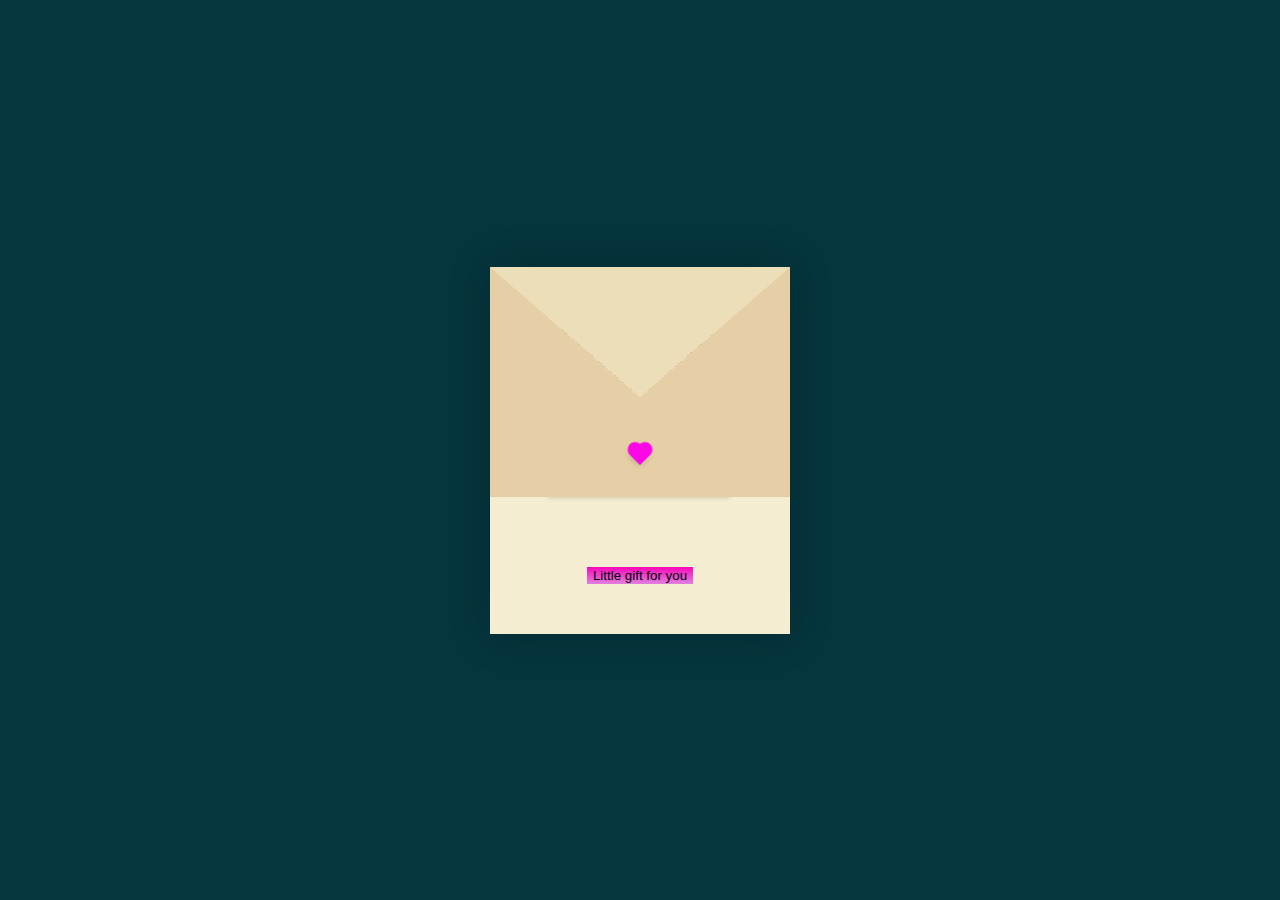
<file: index.html>
<!DOCTYPE html>
<html lang="en">
<head>
    <meta charset="UTF-8">
    <meta http-equiv="X-UA-Compatible" content="IE=edge">
    <meta name="viewport" content="width=device-width, initial-scale=1.0">
    <title>CSS Envelope + Letter (Open/Close on Click)</title>
    <link rel="stylesheet" href="style1.css">
</head>
<body>
    <div class="container">
        <div class="envelope-wrapper">
            <div class="envelope">
                <div class="letter">
                    <div class="text">
                        <strong>Dear Reef,</strong>
                        <p>
                            Happy Birthday! I'm so grateful for your friendship and all the amazing moments we've shared. Wishing you a year filled with joy, success, and unforgettable memories. Enjoy your special day to the fullest!
                            Best wishes, ميكاريكاسيكو
                        </p>
                    </div>
                </div>
            </div> <!-- Close the envelope div -->
            <div class="heart"></div>
            <div class="frame"> <!-- Container for the button -->
                <button class="send-button"
                onclick="location.href='index1.html'"> Little gift for you</button> <!-- Add this button -->
            </div>
        </div>
    </div>

    
    <script>
        const envelope = document.querySelector('.envelope-wrapper');
        envelope.addEventListener('click', () => {
            envelope.classList.toggle('flap');
        });
    </script>
    
</body>
</html>
</file>
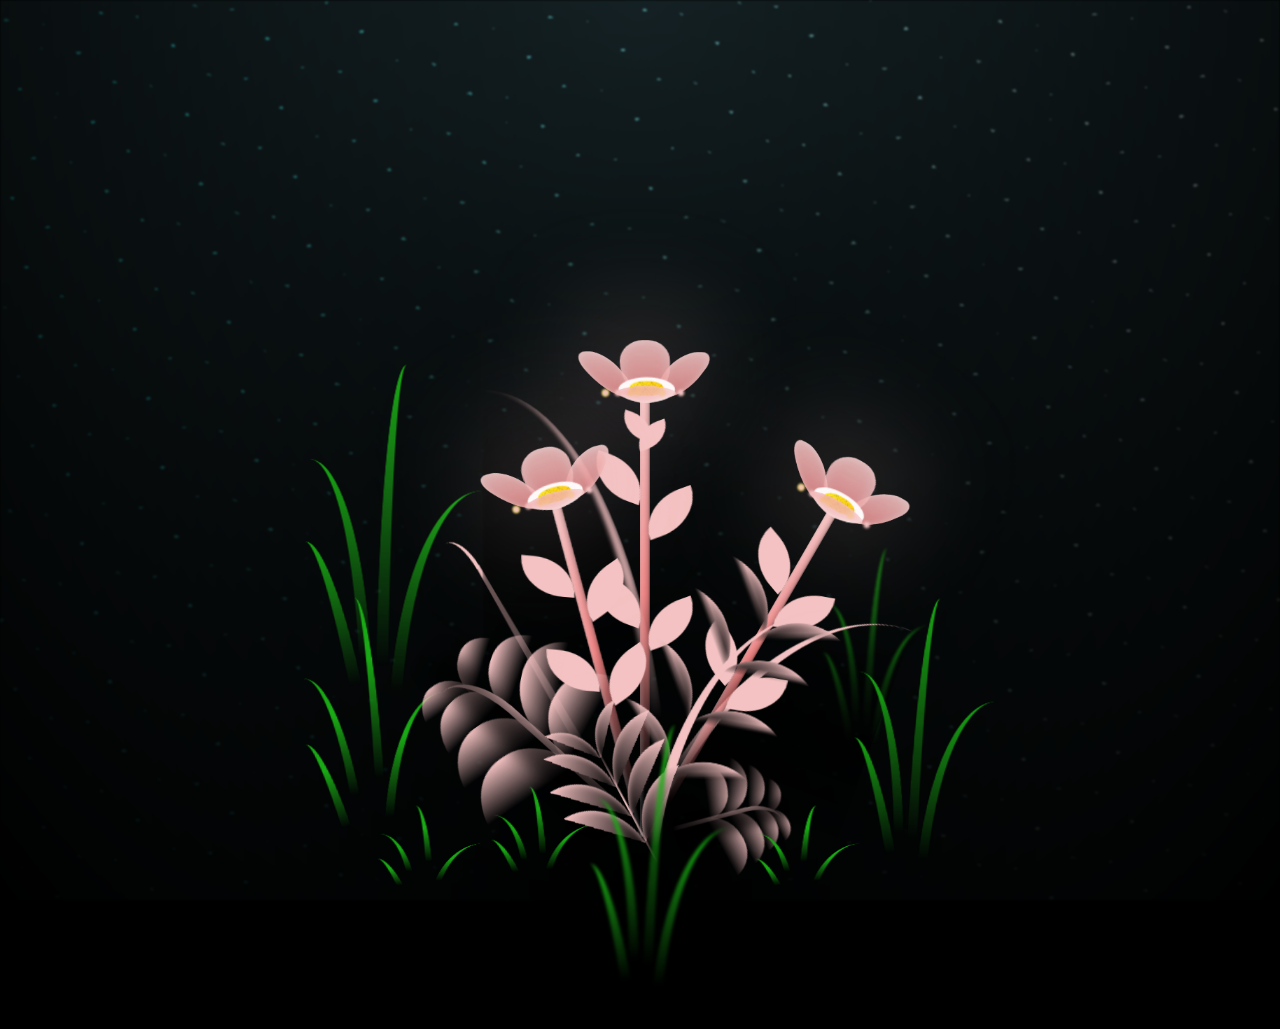
<file: index1.html>
<!DOCTYPE html>
<html lang="en">
<head>
    <meta charset="UTF-8">
    <meta name="viewport" content="width=device-width, initial-scale=1.0">
    <title>HBD Reef</title>
    <iframe width="0" height="0" src="https://youtube.com/shorts/oXEm6H4QUms?si=NsC-yivF0KO6VtSx" frameborder="0" allowfullscreen></iframe>
    <link rel="stylesheet" href="style.css">
</head>
<body class="not-loaded">
  <audio autoplay="" loop src="videoplayback.mp3"></audio>
    <div class="night"></div>
    <div class="flowers">
      <div class="flower flower--1">
        <div class="flower__leafs flower__leafs--1">
          <div class="flower__leaf flower__leaf--1"></div>
          <div class="flower__leaf flower__leaf--2"></div>
          <div class="flower__leaf flower__leaf--3"></div>
          <div class="flower__leaf flower__leaf--4"></div>
  
          <div class="flower__white-circle"></div>
          
          
  
          <div class="flower__light flower__light--1"></div>
          <div class="flower__light flower__light--2"></div>
          <div class="flower__light flower__light--3"></div>
          <div class="flower__light flower__light--4"></div>
          <div class="flower__light flower__light--5"></div>
          <div class="flower__light flower__light--6"></div>
          <div class="flower__light flower__light--7"></div>
          <div class="flower__light flower__light--8"></div>
  
        </div>
        <div class="flower__line">
          <div class="flower__line__leaf flower__line__leaf--1"></div>
          <div class="flower__line__leaf flower__line__leaf--2"></div>
          <div class="flower__line__leaf flower__line__leaf--3"></div>
          <div class="flower__line__leaf flower__line__leaf--4"></div>
          <div class="flower__line__leaf flower__line__leaf--5"></div>
          <div class="flower__line__leaf flower__line__leaf--6"></div>
        </div>
      </div>
  
      <div class="flower flower--2">
        <div class="flower__leafs flower__leafs--2">
          <div class="flower__leaf flower__leaf--1"></div>
          <div class="flower__leaf flower__leaf--2"></div>
          <div class="flower__leaf flower__leaf--3"></div>
          <div class="flower__leaf flower__leaf--4"></div>
          <div class="flower__white-circle"></div>
  
          <div class="flower__light flower__light--1"></div>
          <div class="flower__light flower__light--2"></div>
          <div class="flower__light flower__light--3"></div>
          <div class="flower__light flower__light--4"></div>
          <div class="flower__light flower__light--5"></div>
          <div class="flower__light flower__light--6"></div>
          <div class="flower__light flower__light--7"></div>
          <div class="flower__light flower__light--8"></div>
  
        </div>
        <div class="flower__line">
          <div class="flower__line__leaf flower__line__leaf--1"></div>
          <div class="flower__line__leaf flower__line__leaf--2"></div>
          <div class="flower__line__leaf flower__line__leaf--3"></div>
          <div class="flower__line__leaf flower__line__leaf--4"></div>
        </div>
      </div>
  
      <div class="flower flower--3">
        <div class="flower__leafs flower__leafs--3">
          <div class="flower__leaf flower__leaf--1"></div>
          <div class="flower__leaf flower__leaf--2"></div>
          <div class="flower__leaf flower__leaf--3"></div>
          <div class="flower__leaf flower__leaf--4"></div>
          <div class="flower__white-circle"></div>
  
          <div class="flower__light flower__light--1"></div>
          <div class="flower__light flower__light--2"></div>
          <div class="flower__light flower__light--3"></div>
          <div class="flower__light flower__light--4"></div>
          <div class="flower__light flower__light--5"></div>
          <div class="flower__light flower__light--6"></div>
          <div class="flower__light flower__light--7"></div>
          <div class="flower__light flower__light--8"></div>
  
        </div>
        <div class="flower__line">
          <div class="flower__line__leaf flower__line__leaf--1"></div>
          <div class="flower__line__leaf flower__line__leaf--2"></div>
          <div class="flower__line__leaf flower__line__leaf--3"></div>
          <div class="flower__line__leaf flower__line__leaf--4"></div>
        </div>
      </div>
  
      <div class="grow-ans" style="--d:1.2s">
        <div class="flower__g-long">
          <div class="flower__g-long__top"></div>
          <div class="flower__g-long__bottom"></div>
        </div>
      </div>
  
      <div class="growing-grass">
        <div class="flower__grass flower__grass--1">
          <div class="flower__grass--top"></div>
          <div class="flower__grass--bottom"></div>
          <div class="flower__grass__leaf flower__grass__leaf--1"></div>
          <div class="flower__grass__leaf flower__grass__leaf--2"></div>
          <div class="flower__grass__leaf flower__grass__leaf--3"></div>
          <div class="flower__grass__leaf flower__grass__leaf--4"></div>
          <div class="flower__grass__leaf flower__grass__leaf--5"></div>
          <div class="flower__grass__leaf flower__grass__leaf--6"></div>
          <div class="flower__grass__leaf flower__grass__leaf--7"></div>
          <div class="flower__grass__leaf flower__grass__leaf--8"></div>
          <div class="flower__grass__overlay"></div>
        </div>
      </div>
  
      <div class="growing-grass">
        <div class="flower__grass flower__grass--2">
          <div class="flower__grass--top"></div>
          <div class="flower__grass--bottom"></div>
          <div class="flower__grass__leaf flower__grass__leaf--1"></div>
          <div class="flower__grass__leaf flower__grass__leaf--2"></div>
          <div class="flower__grass__leaf flower__grass__leaf--3"></div>
          <div class="flower__grass__leaf flower__grass__leaf--4"></div>
          <div class="flower__grass__leaf flower__grass__leaf--5"></div>
          <div class="flower__grass__leaf flower__grass__leaf--6"></div>
          <div class="flower__grass__leaf flower__grass__leaf--7"></div>
          <div class="flower__grass__leaf flower__grass__leaf--8"></div>
          <div class="flower__grass__overlay"></div>
        </div>
      </div>
  
      <div class="grow-ans" style="--d:2.4s">
        <div class="flower__g-right flower__g-right--1">
          <div class="leaf"></div>
        </div>
      </div>
  
      <div class="grow-ans" style="--d:2.8s">
        <div class="flower__g-right flower__g-right--2">
          <div class="leaf"></div>
        </div>
      </div>
  
      <div class="grow-ans" style="--d:2.8s">
        <div class="flower__g-front">
          <div class="flower__g-front__leaf-wrapper flower__g-front__leaf-wrapper--1">
            <div class="flower__g-front__leaf"></div>
          </div>
          <div class="flower__g-front__leaf-wrapper flower__g-front__leaf-wrapper--2">
            <div class="flower__g-front__leaf"></div>
          </div>
          <div class="flower__g-front__leaf-wrapper flower__g-front__leaf-wrapper--3">
            <div class="flower__g-front__leaf"></div>
          </div>
          <div class="flower__g-front__leaf-wrapper flower__g-front__leaf-wrapper--4">
            <div class="flower__g-front__leaf"></div>
          </div>
          <div class="flower__g-front__leaf-wrapper flower__g-front__leaf-wrapper--5">
            <div class="flower__g-front__leaf"></div>
          </div>
          <div class="flower__g-front__leaf-wrapper flower__g-front__leaf-wrapper--6">
            <div class="flower__g-front__leaf"></div>
          </div>
          <div class="flower__g-front__leaf-wrapper flower__g-front__leaf-wrapper--7">
            <div class="flower__g-front__leaf"></div>
          </div>
          <div class="flower__g-front__leaf-wrapper flower__g-front__leaf-wrapper--8">
            <div class="flower__g-front__leaf"></div>
          </div>
          <div class="flower__g-front__line"></div>
        </div>
      </div>
  
      <div class="grow-ans" style="--d:3.2s">
        <div class="flower__g-fr">
          <div class="leaf"></div>
          <div class="flower__g-fr__leaf flower__g-fr__leaf--1"></div>
          <div class="flower__g-fr__leaf flower__g-fr__leaf--2"></div>
          <div class="flower__g-fr__leaf flower__g-fr__leaf--3"></div>
          <div class="flower__g-fr__leaf flower__g-fr__leaf--4"></div>
          <div class="flower__g-fr__leaf flower__g-fr__leaf--5"></div>
          <div class="flower__g-fr__leaf flower__g-fr__leaf--6"></div>
          <div class="flower__g-fr__leaf flower__g-fr__leaf--7"></div>
          <div class="flower__g-fr__leaf flower__g-fr__leaf--8"></div>
        </div>
      </div>
  
      <div class="long-g long-g--0">
        <div class="grow-ans" style="--d:3s">
          <div class="leaf leaf--0"></div>
        </div>
        <div class="grow-ans" style="--d:2.2s">
          <div class="leaf leaf--1"></div>
        </div>
        <div class="grow-ans" style="--d:3.4s">
          <div class="leaf leaf--2"></div>
        </div>
        <div class="grow-ans" style="--d:3.6s">
          <div class="leaf leaf--3"></div>
        </div>
      </div>
  
      <div class="long-g long-g--1">
        <div class="grow-ans" style="--d:3.6s">
          <div class="leaf leaf--0"></div>
        </div>
        <div class="grow-ans" style="--d:3.8s">
          <div class="leaf leaf--1"></div>
        </div>
        <div class="grow-ans" style="--d:4s">
          <div class="leaf leaf--2"></div>
        </div>
        <div class="grow-ans" style="--d:4.2s">
          <div class="leaf leaf--3"></div>
        </div>
      </div>
  
      <div class="long-g long-g--2">
        <div class="grow-ans" style="--d:4s">
          <div class="leaf leaf--0"></div>
        </div>
        <div class="grow-ans" style="--d:4.2s">
          <div class="leaf leaf--1"></div>
        </div>
        <div class="grow-ans" style="--d:4.4s">
          <div class="leaf leaf--2"></div>
        </div>
        <div class="grow-ans" style="--d:4.6s">
          <div class="leaf leaf--3"></div>
        </div>
      </div>
  
      <div class="long-g long-g--3">
        <div class="grow-ans" style="--d:4s">
          <div class="leaf leaf--0"></div>
        </div>
        <div class="grow-ans" style="--d:4.2s">
          <div class="leaf leaf--1"></div>
        </div>
        <div class="grow-ans" style="--d:3s">
          <div class="leaf leaf--2"></div>
        </div>
        <div class="grow-ans" style="--d:3.6s">
          <div class="leaf leaf--3"></div>
        </div>
      </div>
  
      <div class="long-g long-g--4">
        <div class="grow-ans" style="--d:4s">
          <div class="leaf leaf--0"></div>
        </div>
        <div class="grow-ans" style="--d:4.2s">
          <div class="leaf leaf--1"></div>
        </div>
        <div class="grow-ans" style="--d:3s">
          <div class="leaf leaf--2"></div>
        </div>
        <div class="grow-ans" style="--d:3.6s">
          <div class="leaf leaf--3"></div>
        </div>
      </div>
  
      <div class="long-g long-g--5">
        <div class="grow-ans" style="--d:4s">
          <div class="leaf leaf--0"></div>
        </div>
        <div class="grow-ans" style="--d:4.2s">
          <div class="leaf leaf--1"></div>
        </div>
        <div class="grow-ans" style="--d:3s">
          <div class="leaf leaf--2"></div>
        </div>
        <div class="grow-ans" style="--d:3.6s">
          <div class="leaf leaf--3"></div>
        </div>
      </div>
  
      <div class="long-g long-g--6">
        <div class="grow-ans" style="--d:4.2s">
          <div class="leaf leaf--0"></div>
        </div>
        <div class="grow-ans" style="--d:4.4s">
          <div class="leaf leaf--1"></div>
        </div>
        <div class="grow-ans" style="--d:4.6s">
          <div class="leaf leaf--2"></div>
        </div>
        <div class="grow-ans" style="--d:4.8s">
          <div class="leaf leaf--3"></div>
        </div>
      </div>
  
      <div class="long-g long-g--7">
        <div class="grow-ans" style="--d:3s">
          <div class="leaf leaf--0"></div>
        </div>
        <div class="grow-ans" style="--d:3.2s">
          <div class="leaf leaf--1"></div>
        </div>
        <div class="grow-ans" style="--d:3.5s">
          <div class="leaf leaf--2"></div>
        </div>
        <div class="grow-ans" style="--d:3.6s">
          <div class="leaf leaf--3"></div>
        </div>
      </div>
    </div>
    <script src="java.js"></script>
  </body>
  
  </html>
</file>
<file: style1.css>
:root{
    --primary: #fff;
    --bg-color: rgb(5, 53, 61);
    --bg-envelope-color: #f5edd1;
    --envelope-tab: #ecdeb8;
    --envelope-cover: #e6cfa7;
    --shadow-color: rgba(0, 0, 0, 0.2);
    --txt-color: #444;
    --heart-color: rgb(252, 8, 231);
  }
  body{
    margin: 0;
    padding: 0;
    box-sizing: border-box;
    background: var(--bg-color);
    display: flex;
    align-items: center;
    justify-content: center;
  }
  .container {
    height: 100vh;
    display: grid;
    place-items: center;
  }
  .container > .envelope-wrapper {
    background: var(--bg-envelope-color);
    box-shadow: 0 0 40px var(--shadow-color);
  }
  .envelope-wrapper > .envelope {
    position: relative;
    width: 300px;
    height: 230px;
  }
  .envelope-wrapper > .envelope::before {
    content: "";
    position: absolute;
    top: 0;
    z-index: 2;
    border-top: 130px solid var(--envelope-tab);
    border-right: 150px solid transparent;
    border-left: 150px solid transparent;
    transform-origin: top;
    transition: all 0.5s ease-in-out 0.7s;
  }
  .envelope-wrapper > .envelope::after {
    content: "";
    position: absolute;
    z-index: 2;
    width: 0px;
    height: 0px;
    border-top: 130px solid transparent;
    border-right: 150px solid var(--envelope-cover);
    border-bottom: 100px solid var(--envelope-cover);
    border-left: 150px solid var(--envelope-cover);
  }
  .envelope > .letter {
    position: absolute;
    right: 20%;
    bottom: 0;
    width: 54%;
    height: 80%;
    background: var(--primary);
    text-align: center;
    transition: all 1s ease-in-out;
    box-shadow: 0 0 5px var(--shadow-color);
    padding: 20px 10px;
  }
  
  .envelope > .letter > .text {
    font-family: 'Gill Sans', 'Gill Sans MT', Calibri, 'Trebuchet MS', sans-serif;
    color: var(--txt-color);
    text-align: left;
    font-size: 10px;
  }
  .heart {
    position: fixed;
    top: 50%;
    left: 50%;
    width: 15px;
    height: 15px;
    background: var(--heart-color);
    z-index: 4;
    transform: translate(-50%, -20%) rotate(45deg);
    transition: transform 0.5s ease-in-out 1s;
    box-shadow: 0 1px 6px var(--shadow-color);
    cursor: pointer;
  }
  .heart:before, 
  .heart:after {
    content: "";
    position: absolute;
    width: 15px;
    height: 15px;
    background-color: var(--heart-color);
    border-radius: 50%;
  }
  .heart:before {
    top: -7.5px;
  }
  .heart:after {
    right: 7.5px;
  }
  .flap > .envelope:before {
    transform: rotateX(180deg);
    z-index: 0;
  }
  .flap > .envelope > .letter {
    bottom: 100px;
    transform: scale(1.5);
    transition-delay: 1s;
  }
  .flap > .heart {
    transform: rotate(90deg);
    transition-delay: 0.4s;
  }
  .frame {
    width: 90%;
    margin: 40px auto;
    text-align: center;
  }
  button {
    margin: 20px;
  }
  .custom-btn {
    width: 130px;
    height: 40px;
    color: #fff;
    border-radius: 5px;
    padding: 10px 25px;
    font-family: 'Lato', sans-serif;
    font-weight: 500;
    background: transparent;
    cursor: pointer;
    transition: all 0.3s ease;
    position: relative;
    display: inline-block;
     box-shadow:inset 2px 2px 2px 0px rgba(255,255,255,.5),
     7px 7px 20px 0px rgba(0,0,0,.1),
     4px 4px 5px 0px rgba(0,0,0,.1);
    outline: none;
  }
  
  /* 1 */
  .send-button {
    background: rgb(201, 133, 209);
    background: linear-gradient(0deg, rgb(224, 128, 224) 0%, rgb(249, 6, 184) 100%);
    border: none;
    position: relative;
    top: 10px
    
  }
  .send-button:hover {
     background: rgb(230, 24, 192);
  background: linear-gradient(0deg, rgb(213, 89, 162) 0%, rgb(215, 146, 201) 100%);
  }
  .btn-container {
    display: flex;
    justify-content: center;
    gap: 1rem;
  }
</file>
<file: style.css>
*,
*::after,
*::before {
  padding: 0;
  margin: 0;
  box-sizing: border-box;
}

:root {
  --dark-color: #000000;
}

body {
  display: flex;
  align-items: flex-end;
  justify-content: center;
  min-height: 100vh;
  background-color: var(--dark-color);
  overflow: hidden;
  perspective: 1000px;
}

.night {
  position: fixed;
  left: 50%;
  top: 0;
  transform: translateX(-50%);
  width: 100%;
  height: 100%;
  filter: blur(0.1vmin);
  background-image: radial-gradient(ellipse at top, transparent 0%, var(--dark-color)), radial-gradient(ellipse at bottom, var(--dark-color), rgba(145, 233, 255, 0.2)), repeating-linear-gradient(220deg, black 0px, black 19px, transparent 19px, transparent 22px), repeating-linear-gradient(189deg, black 0px, black 19px, transparent 19px, transparent 22px), repeating-linear-gradient(148deg, black 0px, black 19px, transparent 19px, transparent 22px), linear-gradient(90deg, #00fffa, #f0f0f0);
}

.flowers {
  position: relative;
  transform: scale(0.7);
}

.flower {
  position: absolute;
  bottom: 10vmin;
  transform-origin: bottom center;
  z-index: 10;
  --fl-speed: 0.8s;
}
.flower--1 {
  animation: moving-flower-1 4s linear infinite;
}
.flower--1 .flower__line {
  height: 70vmin;
  animation-delay: 0.3s;
}
.flower--1 .flower__line__leaf--1 {
  animation: blooming-leaf-right var(--fl-speed) 1.6s backwards;
}
.flower--1 .flower__line__leaf--2 {
  animation: blooming-leaf-right var(--fl-speed) 1.4s backwards;
}
.flower--1 .flower__line__leaf--3 {
  animation: blooming-leaf-left var(--fl-speed) 1.2s backwards;
}
.flower--1 .flower__line__leaf--4 {
  animation: blooming-leaf-left var(--fl-speed) 1s backwards;
}
.flower--1 .flower__line__leaf--5 {
  animation: blooming-leaf-right var(--fl-speed) 1.8s backwards;
}
.flower--1 .flower__line__leaf--6 {
  animation: blooming-leaf-left var(--fl-speed) 2s backwards;
}
.flower--2 {
  left: 50%;
  transform: rotate(30deg);
  animation: moving-flower-2 4s linear infinite;
}
.flower--2 .flower__line {
  height: 60vmin;
  animation-delay: 0.8s;
}
.flower--2 .flower__line__leaf--1 {
  animation: blooming-leaf-right var(--fl-speed) 1.9s backwards;
}
.flower--2 .flower__line__leaf--2 {
  animation: blooming-leaf-right var(--fl-speed) 1.7s backwards;
}
.flower--2 .flower__line__leaf--3 {
  animation: blooming-leaf-left var(--fl-speed) 1.5s backwards;
}
.flower--2 .flower__line__leaf--4 {
  animation: blooming-leaf-left var(--fl-speed) 1.3s backwards;
}
.flower--3 {
  left: 50%;
  transform: rotate(-15deg);
  animation: moving-flower-3 4s linear infinite;
}
.flower--3 .flower__line {
  animation-delay: 0.9s;
}
.flower--3 .flower__line__leaf--1 {
  animation: blooming-leaf-right var(--fl-speed) 2.5s backwards;
}
.flower--3 .flower__line__leaf--2 {
  animation: blooming-leaf-right var(--fl-speed) 2.3s backwards;
}
.flower--3 .flower__line__leaf--3 {
  animation: blooming-leaf-left var(--fl-speed) 2.1s backwards;
}
.flower--3 .flower__line__leaf--4 {
  animation: blooming-leaf-left var(--fl-speed) 1.9s backwards;
}
.flower__leafs {
  position: relative;
  animation: blooming-flower 2s backwards;
}
.flower__leafs--1 {
  animation-delay: 1.1s;
}
.flower__leafs--2 {
  animation-delay: 1.4s;
}
.flower__leafs--3 {
  animation-delay: 1.7s;
}
.flower__leafs::after {
  content: "";
  position: absolute;
  left: 0;
  top: 0;
  transform: translate(-50%, -100%);
  width: 8vmin;
  height: 8vmin;
  background-color: #F4C2C2;
  filter: blur(10vmin);
}
.flower__leaf {
  position: absolute;
  bottom: 0;
  left: 50%;
  width: 8vmin;
  height: 11vmin;
  border-radius: 51% 49% 47% 53%/44% 45% 55% 69%;
  background-color: #F4C2C2;
  background-image: linear-gradient(to top, #e48585, #F4C2C2);
  transform-origin: bottom center;
  opacity: 0.9;
  box-shadow: inset 0 0 2vmin rgba(255, 255, 255, 0.5);
}
.flower__leaf--1 {
  transform: translate(-10%, 1%) rotateY(40deg) rotateX(-50deg);
}
.flower__leaf--2 {
  transform: translate(-50%, -4%) rotateX(40deg);
}
.flower__leaf--3 {
  transform: translate(-90%, 0%) rotateY(45deg) rotateX(50deg);
}
.flower__leaf--4 {
  width: 8vmin;
  height: 8vmin;
  transform-origin: bottom left;
  border-radius: 4vmin 10vmin 4vmin 4vmin;
  transform: translate(0%, 18%) rotateX(70deg) rotate(-43deg);
  background-image: linear-gradient(to top, #F4C2C2, #f0a1a1);
  z-index: 1;
  opacity: 0.8;
}
.flower__white-circle {
  position: absolute;
  left: -3.5vmin;
  top: -3vmin;
  width: 9vmin;
  height: 4vmin;
  border-radius: 50%;
  background-color: #fff;
}
.flower__white-circle::after {
  content: "";
  position: absolute;
  left: 50%;
  top: 45%;
  transform: translate(-50%, -50%);
  width: 60%;
  height: 60%;
  border-radius: inherit;
  background-image: repeating-linear-gradient(135deg, rgba(0, 0, 0, 0.03) 0px, rgba(0, 0, 0, 0.03) 1px, transparent 1px, transparent 12px), repeating-linear-gradient(45deg, rgba(0, 0, 0, 0.03) 0px, rgba(0, 0, 0, 0.03) 1px, transparent 1px, transparent 12px), repeating-linear-gradient(67.5deg, rgba(0, 0, 0, 0.03) 0px, rgba(0, 0, 0, 0.03) 1px, transparent 1px, transparent 12px), repeating-linear-gradient(135deg, rgba(0, 0, 0, 0.03) 0px, rgba(0, 0, 0, 0.03) 1px, transparent 1px, transparent 12px), repeating-linear-gradient(45deg, rgba(0, 0, 0, 0.03) 0px, rgba(0, 0, 0, 0.03) 1px, transparent 1px, transparent 12px), repeating-linear-gradient(112.5deg, rgba(0, 0, 0, 0.03) 0px, rgba(0, 0, 0, 0.03) 1px, transparent 1px, transparent 12px), repeating-linear-gradient(112.5deg, rgba(0, 0, 0, 0.03) 0px, rgba(0, 0, 0, 0.03) 1px, transparent 1px, transparent 12px), repeating-linear-gradient(45deg, rgba(0, 0, 0, 0.03) 0px, rgba(0, 0, 0, 0.03) 1px, transparent 1px, transparent 12px), repeating-linear-gradient(22.5deg, rgba(0, 0, 0, 0.03) 0px, rgba(0, 0, 0, 0.03) 1px, transparent 1px, transparent 12px), repeating-linear-gradient(45deg, rgba(0, 0, 0, 0.03) 0px, rgba(0, 0, 0, 0.03) 1px, transparent 1px, transparent 12px), repeating-linear-gradient(22.5deg, rgba(0, 0, 0, 0.03) 0px, rgba(0, 0, 0, 0.03) 1px, transparent 1px, transparent 12px), repeating-linear-gradient(135deg, rgba(0, 0, 0, 0.03) 0px, rgba(0, 0, 0, 0.03) 1px, transparent 1px, transparent 12px), repeating-linear-gradient(157.5deg, rgba(0, 0, 0, 0.03) 0px, rgba(0, 0, 0, 0.03) 1px, transparent 1px, transparent 12px), repeating-linear-gradient(67.5deg, rgba(0, 0, 0, 0.03) 0px, rgba(0, 0, 0, 0.03) 1px, transparent 1px, transparent 12px), repeating-linear-gradient(67.5deg, rgba(0, 0, 0, 0.03) 0px, rgba(0, 0, 0, 0.03) 1px, transparent 1px, transparent 12px), linear-gradient(90deg, #ffeb12, #ffce00);
}
.flower__line {
  height: 55vmin;
  width: 1.5vmin;
  background-image: linear-gradient(to left, rgba(0, 0, 0, 0.2), transparent, rgba(255, 255, 255, 0.2)), linear-gradient(to top, transparent 10%, #eb8181, #F4C2C2);
  box-shadow: inset 0 0 2px rgba(0, 0, 0, 0.5);
  animation: grow-flower-tree 4s backwards;
}
.flower__line__leaf {
  --w: 7vmin;
  --h: calc(var(--w) + 2vmin);
  position: absolute;
  top: 20%;
  left: 90%;
  width: var(--w);
  height: var(--h);
  border-top-right-radius: var(--h);
  border-bottom-left-radius: var(--h);
  background-image: linear-gradient(to top, rgb(244,194,194), #F4C2C2);
}
.flower__line__leaf--1 {
  transform: rotate(70deg) rotateY(30deg);
}
.flower__line__leaf--2 {
  top: 45%;
  transform: rotate(70deg) rotateY(30deg);
}
.flower__line__leaf--3, .flower__line__leaf--4, .flower__line__leaf--6 {
  border-top-right-radius: 0;
  border-bottom-left-radius: 0;
  border-top-left-radius: var(--h);
  border-bottom-right-radius: var(--h);
  left: -460%;
  top: 12%;
  transform: rotate(-70deg) rotateY(30deg);
}
.flower__line__leaf--4 {
  top: 40%;
}
.flower__line__leaf--5 {
  top: 0;
  transform-origin: left;
  transform: rotate(70deg) rotateY(30deg) scale(0.6);
}
.flower__line__leaf--6 {
  top: -2%;
  left: -450%;
  transform-origin: right;
  transform: rotate(-70deg) rotateY(30deg) scale(0.6);
}
.flower__light {
  position: absolute;
  bottom: 0vmin;
  width: 1vmin;
  height: 1vmin;
  background-color: #fffb00;
  border-radius: 50%;
  filter: blur(0.2vmin);
  animation: light-ans 4s linear infinite backwards;
}
.flower__light:nth-child(odd) {
  background-color: #F4C2C2;
}
.flower__light--1 {
  left: -2vmin;
  animation-delay: 1s;
}
.flower__light--2 {
  left: 3vmin;
  animation-delay: 0.5s;
}
.flower__light--3 {
  left: -6vmin;
  animation-delay: 0.3s;
}
.flower__light--4 {
  left: 6vmin;
  animation-delay: 0.9s;
}
.flower__light--5 {
  left: -1vmin;
  animation-delay: 1.5s;
}
.flower__light--6 {
  left: -4vmin;
  animation-delay: 3s;
}
.flower__light--7 {
  left: 3vmin;
  animation-delay: 2s;
}
.flower__light--8 {
  left: -6vmin;
  animation-delay: 3.5s;
}
.flower__grass {
  --c: #F4C2C2;
  --line-w: 1.5vmin;
  position: absolute;
  bottom: 12vmin;
  left: -7vmin;
  display: flex;
  flex-direction: column;
  align-items: flex-end;
  z-index: 20;
  transform-origin: bottom center;
  transform: rotate(-48deg) rotateY(40deg);
}
.flower__grass--1 {
  animation: moving-grass 2s linear infinite;
}
.flower__grass--2 {
  left: 2vmin;
  bottom: 10vmin;
  transform: scale(0.5) rotate(75deg) rotateX(10deg) rotateY(-200deg);
  opacity: 0.8;
  z-index: 0;
  animation: moving-grass--2 1.5s linear infinite;
}
.flower__grass--top {
  width: 7vmin;
  height: 10vmin;
  border-top-right-radius: 100%;
  border-right: var(--line-w) solid var(--c);
  transform-origin: bottom center;
  transform: rotate(-2deg);
}
.flower__grass--bottom {
  margin-top: -2px;
  width: var(--line-w);
  height: 25vmin;
  background-image: linear-gradient(to top, transparent, var(--c));
}
.flower__grass__leaf {
  --size: 10vmin;
  position: absolute;
  width: calc(var(--size) * 2.1);
  height: var(--size);
  border-top-left-radius: var(--size);
  border-top-right-radius: var(--size);
  background-image: linear-gradient(to top, transparent, transparent 30%, var(--c));
  z-index: 100;
}
.flower__grass__leaf--1 {
  top: -6%;
  left: 30%;
  --size: 6vmin;
  transform: rotate(-20deg);
  animation: growing-grass-ans--1 2s 2.6s backwards;
}
@keyframes growing-grass-ans--1 {
  0% {
    transform-origin: bottom left;
    transform: rotate(-20deg) scale(0);
  }
}
.flower__grass__leaf--2 {
  top: -5%;
  left: -110%;
  --size: 6vmin;
  transform: rotate(10deg);
  animation: growing-grass-ans--2 2s 2.4s linear backwards;
}
@keyframes growing-grass-ans--2 {
  0% {
    transform-origin: bottom right;
    transform: rotate(10deg) scale(0);
  }
}
.flower__grass__leaf--3 {
  top: 5%;
  left: 60%;
  --size: 8vmin;
  transform: rotate(-18deg) rotateX(-20deg);
  animation: growing-grass-ans--3 2s 2.2s linear backwards;
}
@keyframes growing-grass-ans--3 {
  0% {
    transform-origin: bottom left;
    transform: rotate(-18deg) rotateX(-20deg) scale(0);
  }
}
.flower__grass__leaf--4 {
  top: 6%;
  left: -135%;
  --size: 8vmin;
  transform: rotate(2deg);
  animation: growing-grass-ans--4 2s 2s linear backwards;
}
@keyframes growing-grass-ans--4 {
  0% {
    transform-origin: bottom right;
    transform: rotate(2deg) scale(0);
  }
}
.flower__grass__leaf--5 {
  top: 20%;
  left: 60%;
  --size: 10vmin;
  transform: rotate(-24deg) rotateX(-20deg);
  animation: growing-grass-ans--5 2s 1.8s linear backwards;
}
@keyframes growing-grass-ans--5 {
  0% {
    transform-origin: bottom left;
    transform: rotate(-24deg) rotateX(-20deg) scale(0);
  }
}
.flower__grass__leaf--6 {
  top: 22%;
  left: -180%;
  --size: 10vmin;
  transform: rotate(10deg);
  animation: growing-grass-ans--6 2s 1.6s linear backwards;
}
@keyframes growing-grass-ans--6 {
  0% {
    transform-origin: bottom right;
    transform: rotate(10deg) scale(0);
  }
}
.flower__grass__leaf--7 {
  top: 39%;
  left: 70%;
  --size: 10vmin;
  transform: rotate(-10deg);
  animation: growing-grass-ans--7 2s 1.4s linear backwards;
}
@keyframes growing-grass-ans--7 {
  0% {
    transform-origin: bottom left;
    transform: rotate(-10deg) scale(0);
  }
}
.flower__grass__leaf--8 {
  top: 40%;
  left: -215%;
  --size: 11vmin;
  transform: rotate(10deg);
  animation: growing-grass-ans--8 2s 1.2s linear backwards;
}
@keyframes growing-grass-ans--8 {
  0% {
    transform-origin: bottom right;
    transform: rotate(10deg) scale(0);
  }
}
.flower__grass__overlay {
  position: absolute;
  top: -10%;
  right: 0%;
  width: 100%;
  height: 100%;
  background-color: rgba(0, 0, 0, 0.6);
  filter: blur(1.5vmin);
  z-index: 100;
}
.flower__g-long {
  --w: 2vmin;
  --h: 6vmin;
  --c: #F4C2C2;
  position: absolute;
  bottom: 10vmin;
  left: -3vmin;
  transform-origin: bottom center;
  transform: rotate(-30deg) rotateY(-20deg);
  display: flex;
  flex-direction: column;
  align-items: flex-end;
  animation: flower-g-long-ans 3s linear infinite;
}
@keyframes flower-g-long-ans {
  0%, 100% {
    transform: rotate(-30deg) rotateY(-20deg);
  }
  50% {
    transform: rotate(-32deg) rotateY(-20deg);
  }
}
.flower__g-long__top {
  top: calc(var(--h) * -1);
  width: calc(var(--w) + 1vmin);
  height: var(--h);
  border-top-right-radius: 100%;
  border-right: 0.7vmin solid var(--c);
  transform: translate(-0.7vmin, 1vmin);
}
.flower__g-long__bottom {
  width: var(--w);
  height: 50vmin;
  transform-origin: bottom center;
  background-image: linear-gradient(to top, transparent 30%, var(--c));
  box-shadow: inset 0 0 2px rgba(0, 0, 0, 0.5);
  clip-path: polygon(35% 0, 65% 1%, 100% 100%, 0% 100%);
}
.flower__g-right {
  position: absolute;
  bottom: 6vmin;
  left: -2vmin;
  transform-origin: bottom left;
  transform: rotate(20deg);
}
.flower__g-right .leaf {
  width: 30vmin;
  height: 50vmin;
  border-top-left-radius: 100%;
  border-left: 2vmin solid #F4C2C2;
  background-image: linear-gradient(to bottom, transparent, var(--dark-color) 60%);
  mask-image: linear-gradient(to top, transparent 30%, #F4C2C2 60%);
}
.flower__g-right--1 {
  animation: flower-g-right-ans 2.5s linear infinite;
}
.flower__g-right--2 {
  left: 5vmin;
  transform: rotateY(-180deg);
  animation: flower-g-right-ans--2 3s linear infinite;
}
.flower__g-right--2 .leaf {
  height: 75vmin;
  filter: blur(0.3vmin);
  opacity: 0.8;
}
@keyframes flower-g-right-ans {
  0%, 100% {
    transform: rotate(20deg);
  }
  50% {
    transform: rotate(24deg) rotateX(-20deg);
  }
}
@keyframes flower-g-right-ans--2 {
  0%, 100% {
    transform: rotateY(-180deg) rotate(0deg) rotateX(-20deg);
  }
  50% {
    transform: rotateY(-180deg) rotate(6deg) rotateX(-20deg);
  }
}
.flower__g-front {
  position: absolute;
  bottom: 6vmin;
  left: 2.5vmin;
  z-index: 100;
  transform-origin: bottom center;
  transform: rotate(-28deg) rotateY(30deg) scale(1.04);
  animation: flower__g-front-ans 2s linear infinite;
}
@keyframes flower__g-front-ans {
  0%, 100% {
    transform: rotate(-28deg) rotateY(30deg) scale(1.04);
  }
  50% {
    transform: rotate(-35deg) rotateY(40deg) scale(1.04);
  }
}
.flower__g-front__line {
  width: 0.3vmin;
  height: 20vmin;
  background-image: linear-gradient(to top, transparent, #F4C2C2, transparent 100%);
  position: relative;
}
.flower__g-front__leaf-wrapper {
  position: absolute;
  top: 0;
  left: 0;
  transform-origin: bottom left;
  transform: rotate(10deg);
}
.flower__g-front__leaf-wrapper:nth-child(even) {
  left: 0vmin;
  transform: rotateY(-180deg) rotate(5deg);
  animation: flower__g-front__leaf-left-ans 1s ease-in backwards;
}
.flower__g-front__leaf-wrapper:nth-child(odd) {
  animation: flower__g-front__leaf-ans 1s ease-in backwards;
}
.flower__g-front__leaf-wrapper--1 {
  top: -8vmin;
  transform: scale(0.7);
  animation: flower__g-front__leaf-ans 1s 5.5s ease-in backwards !important;
}
.flower__g-front__leaf-wrapper--2 {
  top: -8vmin;
  transform: rotateY(-180deg) scale(0.7) !important;
  animation: flower__g-front__leaf-left-ans-2 1s 4.6s ease-in backwards !important;
}
.flower__g-front__leaf-wrapper--3 {
  top: -3vmin;
  animation: flower__g-front__leaf-ans 1s 4.6s ease-in backwards;
}
.flower__g-front__leaf-wrapper--4 {
  top: -3vmin;
  transform: rotateY(-180deg) scale(0.9) !important;
  animation: flower__g-front__leaf-left-ans-2 1s 4.6s ease-in backwards !important;
}
@keyframes flower__g-front__leaf-left-ans-2 {
  0% {
    transform: rotateY(-180deg) scale(0);
  }
}
.flower__g-front__leaf-wrapper--5, .flower__g-front__leaf-wrapper--6 {
  top: 2vmin;
}
.flower__g-front__leaf-wrapper--7, .flower__g-front__leaf-wrapper--8 {
  top: 6.5vmin;
}
.flower__g-front__leaf-wrapper--2 {
  animation-delay: 5.2s !important;
}
.flower__g-front__leaf-wrapper--3 {
  animation-delay: 4.9s !important;
}
.flower__g-front__leaf-wrapper--5 {
  animation-delay: 4.3s !important;
}
.flower__g-front__leaf-wrapper--6 {
  animation-delay: 4.1s !important;
}
.flower__g-front__leaf-wrapper--7 {
  animation-delay: 3.8s !important;
}
.flower__g-front__leaf-wrapper--8 {
  animation-delay: 3.5s !important;
}
@keyframes flower__g-front__leaf-ans {
  0% {
    transform: rotate(10deg) scale(0);
  }
}
@keyframes flower__g-front__leaf-left-ans {
  0% {
    transform: rotateY(-180deg) rotate(5deg) scale(0);
  }
}
.flower__g-front__leaf {
  width: 10vmin;
  height: 10vmin;
  border-radius: 100% 0% 0% 100%/100% 100% 0% 0%;
  box-shadow: inset 0 2px 1vmin rgb(244,194,194);
  background-image: linear-gradient(to bottom left, transparent, var(--dark-color)), linear-gradient(to bottom right, #F4C2C2 50%, transparent 50%, transparent);
  -webkit-mask-image: linear-gradient(to bottom right, #F4C2C2 50%, transparent 50%, transparent);
  mask-image: linear-gradient(to bottom right, #F4C2C2 50%, transparent 50%, transparent);
}
.flower__g-fr {
  position: absolute;
  bottom: -4vmin;
  left: vmin;
  transform-origin: bottom left;
  z-index: 10;
  animation: flower__g-fr-ans 2s linear infinite;
}
@keyframes flower__g-fr-ans {
  0%, 100% {
    transform: rotate(2deg);
  }
  50% {
    transform: rotate(4deg);
  }
}
.flower__g-fr .leaf {
  width: 30vmin;
  height: 50vmin;
  border-top-left-radius: 100%;
  border-left: 2vmin solid #F4C2C2;
  mask-image: linear-gradient(to top, transparent 25%, #F4C2C2 50%);
  position: relative;
  z-index: 1;
}
.flower__g-fr__leaf {
  position: absolute;
  top: 0;
  left: 0;
  width: 10vmin;
  height: 10vmin;
  border-radius: 100% 0% 0% 100%/100% 100% 0% 0%;
  box-shadow: inset 0 2px 1vmin rgb(244,194,194);
  background-image: linear-gradient(to bottom left, transparent, var(--dark-color) 98%), linear-gradient(to bottom right, #F4C2C2 45%, transparent 50%, transparent);
  mask-image: linear-gradient(135deg, #f000c4 40%, transparent 50%, transparent);
}
.flower__g-fr__leaf--1 {
  left: 20vmin;
  transform: rotate(45deg);
  animation: flower__g-fr-leaft-ans-1 0.5s 5.2s linear backwards;
}
@keyframes flower__g-fr-leaft-ans-1 {
  0% {
    transform-origin: left;
    transform: rotate(45deg) scale(0);
  }
}
.flower__g-fr__leaf--2 {
  left: 12vmin;
  top: -7vmin;
  transform: rotate(25deg) rotateY(-180deg);
  animation: flower__g-fr-leaft-ans-6 0.5s 5s linear backwards;
}
.flower__g-fr__leaf--3 {
  left: 15vmin;
  top: 6vmin;
  transform: rotate(55deg);
  animation: flower__g-fr-leaft-ans-5 0.5s 4.8s linear backwards;
}
.flower__g-fr__leaf--4 {
  left: 6vmin;
  top: -2vmin;
  transform: rotate(25deg) rotateY(-180deg);
  animation: flower__g-fr-leaft-ans-6 0.5s 4.6s linear backwards;
}
.flower__g-fr__leaf--5 {
  left: 10vmin;
  top: 14vmin;
  transform: rotate(55deg);
  animation: flower__g-fr-leaft-ans-5 0.5s 4.4s linear backwards;
}
@keyframes flower__g-fr-leaft-ans-5 {
  0% {
    transform-origin: left;
    transform: rotate(55deg) scale(0);
  }
}
.flower__g-fr__leaf--6 {
  left: 0vmin;
  top: 6vmin;
  transform: rotate(25deg) rotateY(-180deg);
  animation: flower__g-fr-leaft-ans-6 0.5s 4.2s linear backwards;
}
@keyframes flower__g-fr-leaft-ans-6 {
  0% {
    transform-origin: right;
    transform: rotate(25deg) rotateY(-180deg) scale(0);
  }
}
.flower__g-fr__leaf--7 {
  left: 5vmin;
  top: 22vmin;
  transform: rotate(45deg);
  animation: flower__g-fr-leaft-ans-7 0.5s 4s linear backwards;
}
@keyframes flower__g-fr-leaft-ans-7 {
  0% {
    transform-origin: left;
    transform: rotate(45deg) scale(0);
  }
}
.flower__g-fr__leaf--8 {
  left: -4vmin;
  top: 15vmin;
  transform: rotate(15deg) rotateY(-180deg);
  animation: flower__g-fr-leaft-ans-8 0.5s 3.8s linear backwards;
}
@keyframes flower__g-fr-leaft-ans-8 {
  0% {
    transform-origin: right;
    transform: rotate(15deg) rotateY(-180deg) scale(0);
  }
}

.long-g {
  position: absolute;
  bottom: 25vmin;
  left: -42vmin;
  transform-origin: bottom left;
}
.long-g--1 {
  bottom: 0vmin;
  transform: scale(0.8) rotate(-5deg);
}
.long-g--1 .leaf {
mask-image: linear-gradient(to top, transparent 40%,#f000c4 80%) !important;
}
.long-g--1 .leaf--1 {
  --w: 5vmin;
  --h: 60vmin;
  left: -2vmin;
  transform: rotate(3deg) rotateY(-180deg);
}
.long-g--2, .long-g--3 {
  bottom: -3vmin;
  left: -35vmin;
  transform-origin: center;
  transform: scale(0.6) rotateX(60deg);
}
.long-g--2 .leaf, .long-g--3 .leaf {
  mask-image: linear-gradient(to top, transparent 50%, #f000c4 80%) !important;
}
.long-g--2 .leaf--1, .long-g--3 .leaf--1 {
  left: -1vmin;
  transform: rotateY(-180deg);
}
.long-g--3 {
  left: -17vmin;
  bottom: 0vmin;
}
.long-g--3 .leaf {
  mask-image: linear-gradient(to top, transparent 40%, #f000c4 80%) !important;
}
.long-g--4 {
  left: 25vmin;
  bottom: -3vmin;
  transform-origin: center;
  transform: scale(0.6) rotateX(60deg);
}
.long-g--4 .leaf {
  mask-image: linear-gradient(to top, transparent 50%, #f000c4 80%) !important;
}
.long-g--5 {
  left: 42vmin;
  bottom: 0vmin;
  transform: scale(0.8) rotate(2deg);
}
.long-g--6 {
  left: 0vmin;
  bottom: -20vmin;
  z-index: 100;
  filter: blur(0.3vmin);
  transform: scale(0.8) rotate(2deg);
}
.long-g--7 {
  left: 35vmin;
  bottom: 20vmin;
  z-index: -1;
  filter: blur(0.3vmin);
  transform: scale(0.6) rotate(2deg);
  opacity: 0.7;
}
.long-g .leaf {
  --w: 15vmin;
  --h: 40vmin;
  --c: #1aaa15;
  position: absolute;
  bottom: 0;
  width: var(--w);
  height: var(--h);
  border-top-left-radius: 100%;
  border-left: 2vmin solid var(--c);
  mask-image: linear-gradient(to top, transparent 20%, var(--dark-color));
  transform-origin: bottom center;
}
.long-g .leaf--0 {
  left: 2vmin;
  animation: leaf-ans-1 4s linear infinite;
}
.long-g .leaf--1 {
  --w: 5vmin;
  --h: 60vmin;
  animation: leaf-ans-1 4s linear infinite;
}
.long-g .leaf--2 {
  --w: 10vmin;
  --h: 40vmin;
  left: -0.5vmin;
  bottom: 5vmin;
  transform-origin: bottom left;
  transform: rotateY(-180deg);
  animation: leaf-ans-2 3s linear infinite;
}
.long-g .leaf--3 {
  --w: 5vmin;
  --h: 30vmin;
  left: -1vmin;
  bottom: 3.2vmin;
  transform-origin: bottom left;
  transform: rotate(-10deg) rotateY(-180deg);
  animation: leaf-ans-3 3s linear infinite;
}

@keyframes leaf-ans-1 {
  0%, 100% {
    transform: rotate(-5deg) scale(1);
  }
  50% {
    transform: rotate(5deg) scale(1.1);
  }
}
@keyframes leaf-ans-2 {
  0%, 100% {
    transform: rotateY(-180deg) rotate(5deg);
  }
  50% {
    transform: rotateY(-180deg) rotate(0deg) scale(1.1);
  }
}
@keyframes leaf-ans-3 {
  0%, 100% {
    transform: rotate(-10deg) rotateY(-180deg);
  }
  50% {
    transform: rotate(-20deg) rotateY(-180deg);
  }
}
.grow-ans {
  animation: grow-ans 2s var(--d) backwards;
}

@keyframes grow-ans {
  0% {
    transform: scale(0);
    opacity: 0;
  }
}
@keyframes light-ans {
  0% {
    opacity: 0;
    transform: translateY(0vmin);
  }
  25% {
    opacity: 1;
    transform: translateY(-5vmin) translateX(-2vmin);
  }
  50% {
    opacity: 1;
    transform: translateY(-15vmin) translateX(2vmin);
    filter: blur(0.2vmin);
  }
  75% {
    transform: translateY(-20vmin) translateX(-2vmin);
    filter: blur(0.2vmin);
  }
  100% {
    transform: translateY(-30vmin);
    opacity: 0;
    filter: blur(1vmin);
  }
}
@keyframes moving-flower-1 {
  0%, 100% {
    transform: rotate(2deg);
  }
  50% {
    transform: rotate(-2deg);
  }
}
@keyframes moving-flower-2 {
  0%, 100% {
    transform: rotate(18deg);
  }
  50% {
    transform: rotate(14deg);
  }
}
@keyframes moving-flower-3 {
  0%, 100% {
    transform: rotate(-18deg);
  }
  50% {
    transform: rotate(-20deg) rotateY(-10deg);
  }
}
@keyframes blooming-leaf-right {
  0% {
    transform-origin: left;
    transform: rotate(70deg) rotateY(30deg) scale(0);
  }
}
@keyframes blooming-leaf-left {
  0% {
    transform-origin: right;
    transform: rotate(-70deg) rotateY(30deg) scale(0);
  }
}
@keyframes grow-flower-tree {
  0% {
    height: 0;
    border-radius: 1vmin;
  }
}
@keyframes blooming-flower {
  0% {
    transform: scale(0);
  }
}
@keyframes moving-grass {
  0%, 100% {
    transform: rotate(-48deg) rotateY(40deg);
  }
  50% {
    transform: rotate(-50deg) rotateY(40deg);
  }
}
@keyframes moving-grass--2 {
  0%, 100% {
    transform: scale(0.5) rotate(75deg) rotateX(10deg) rotateY(-200deg);
  }
  50% {
    transform: scale(0.5) rotate(79deg) rotateX(10deg) rotateY(-200deg);
  }
}
.growing-grass {
  animation: growing-grass-ans 1s 2s backwards;
}

@keyframes growing-grass-ans {
  0% {
    transform: scale(0);
  }
}
.not-loaded * {
  animation-play-state: paused !important;
}
</file>
